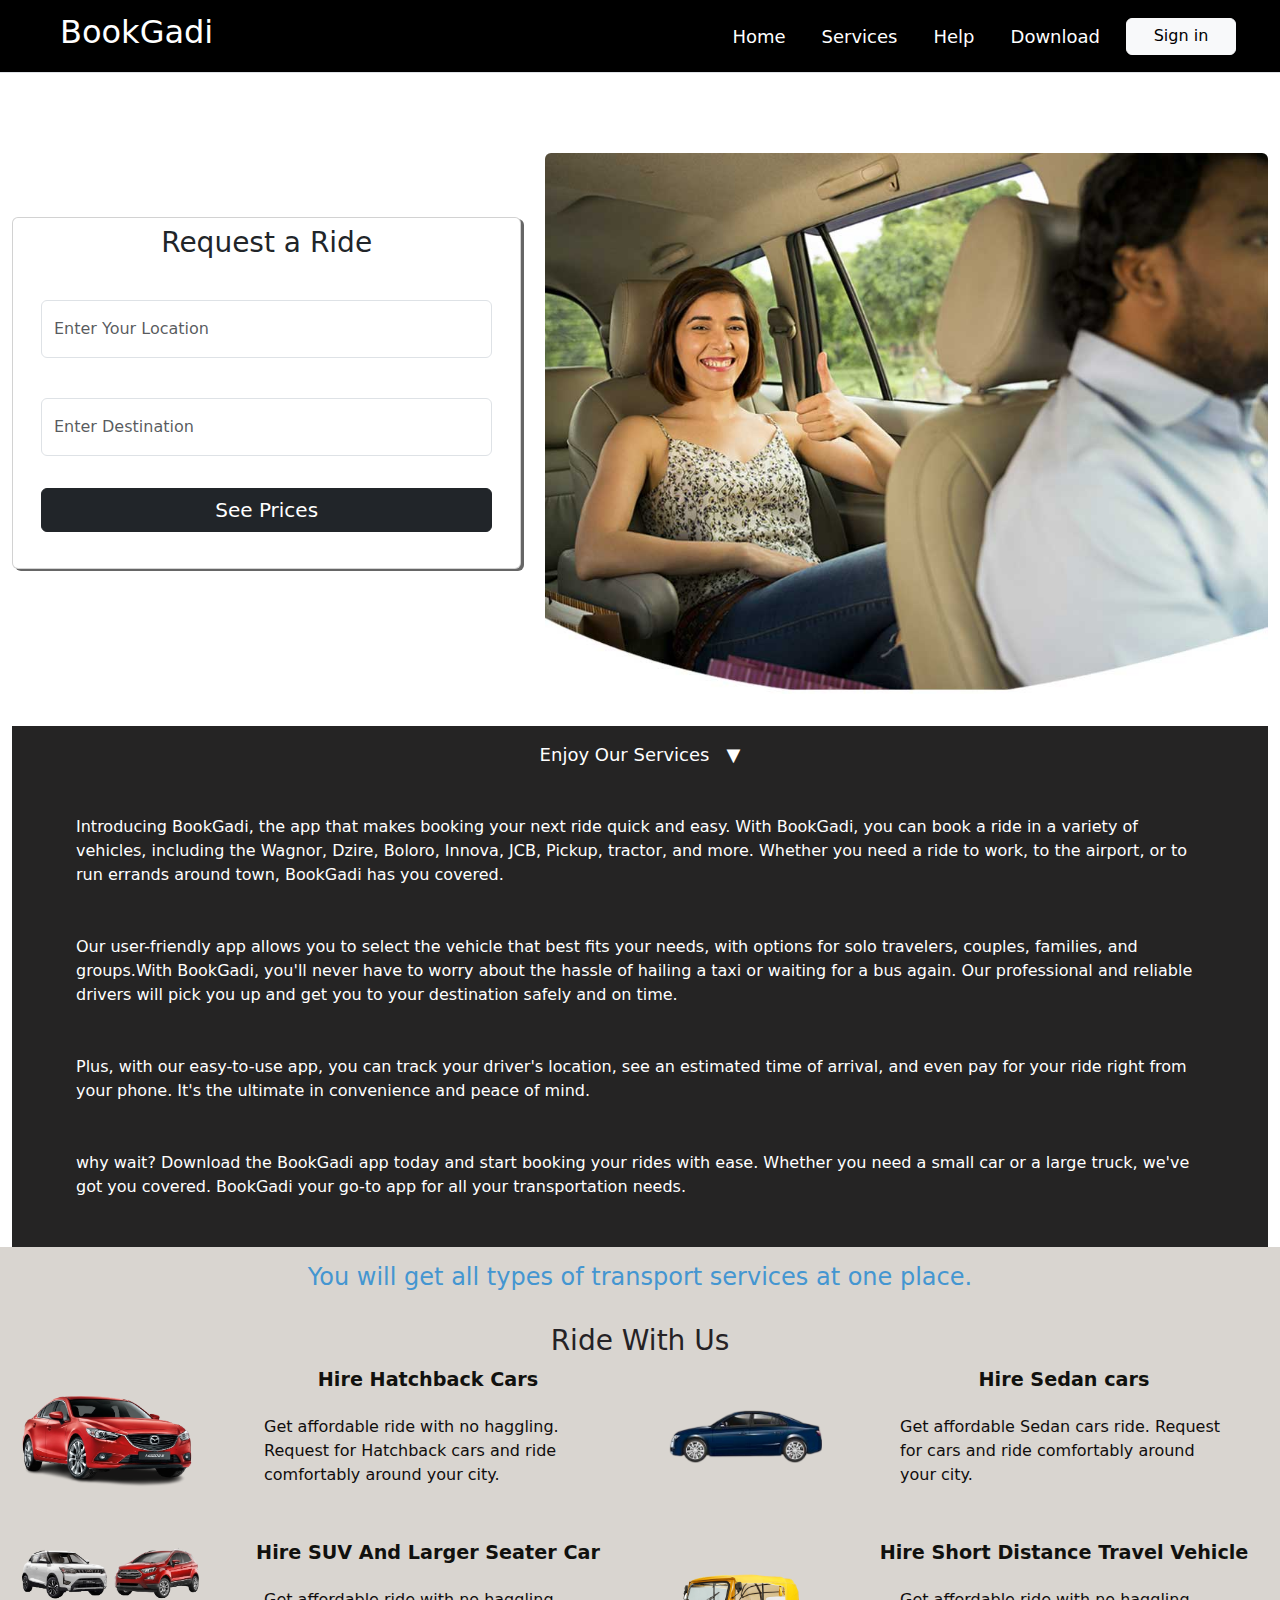
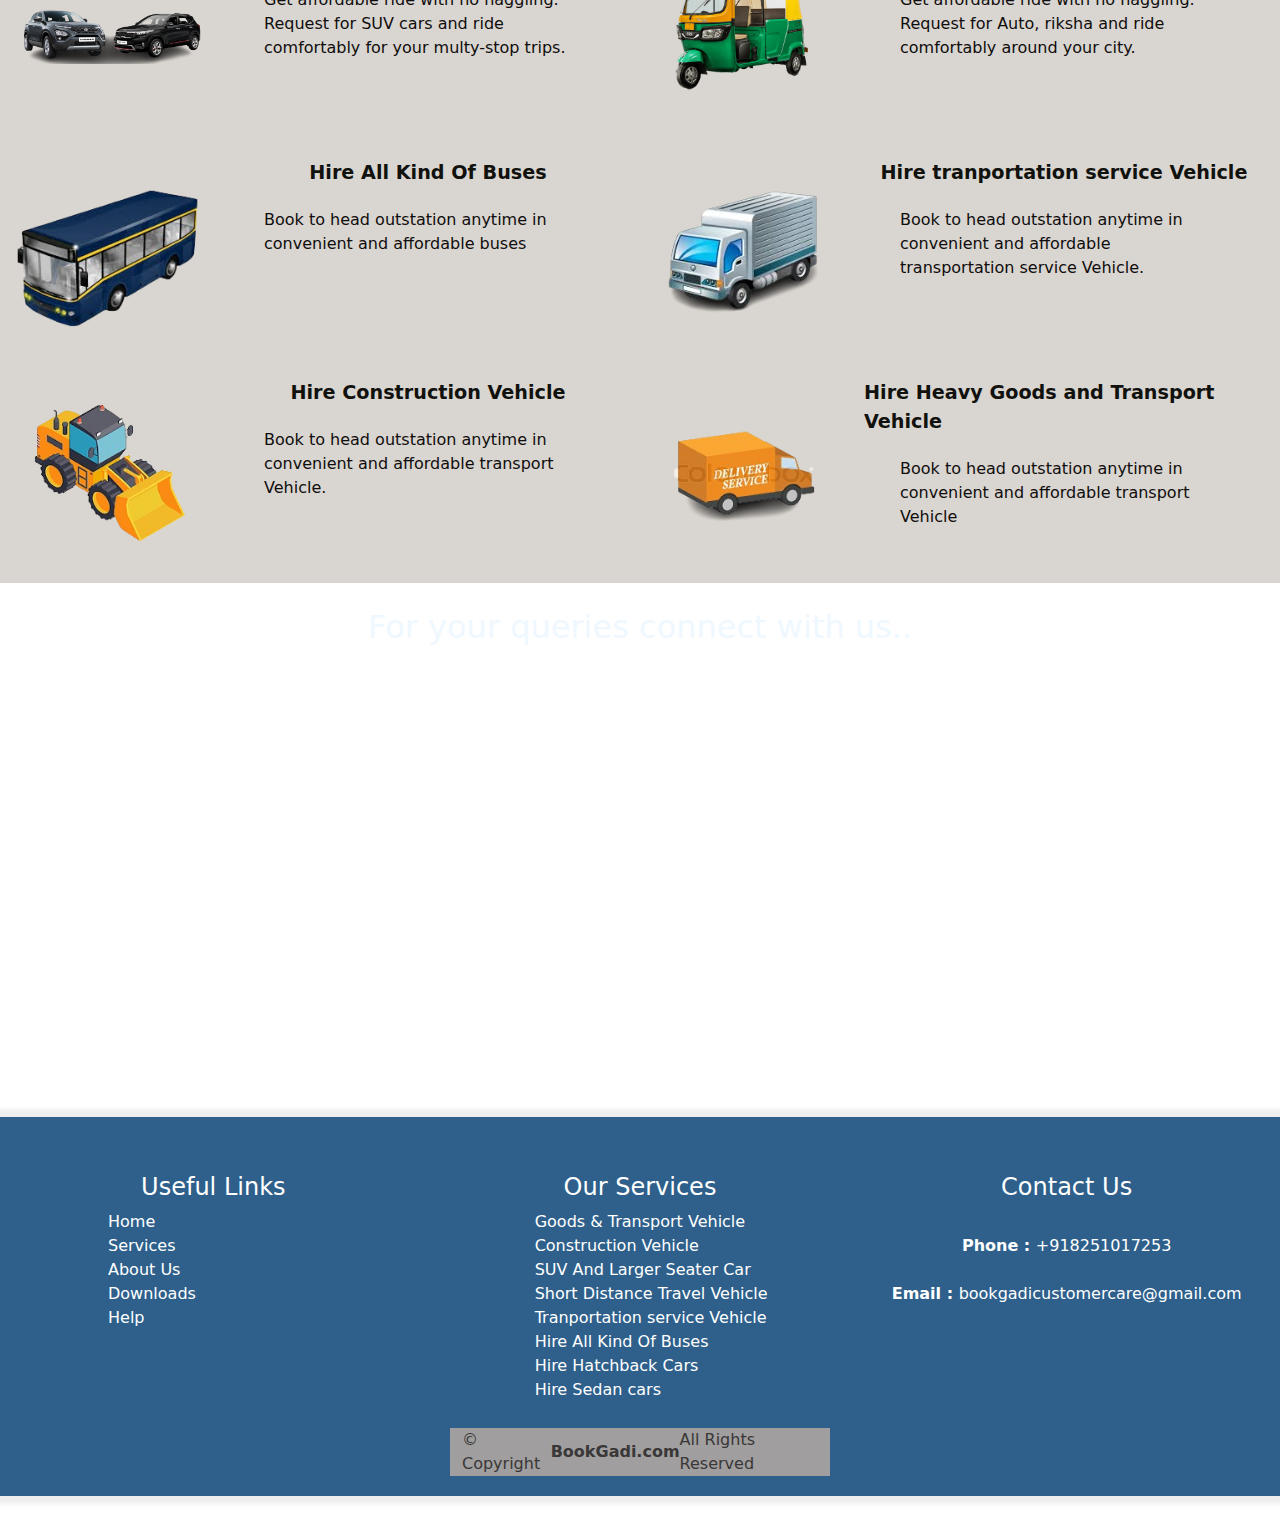
<file: index.html>
<!DOCTYPE html>
<html lang="en">

<head>
  <meta charset="UTF-8">
  <meta name="viewport" content="width=device-width, initial-scale=1.0">
  <title>BookGadi</title>
  <!--=============BOOTSTRAP CND LINK=================-->

  <link href="https://cdn.jsdelivr.net/npm/bootstrap@5.3.3/dist/css/bootstrap.min.css" rel="stylesheet"
    integrity="sha384-QWTKZyjpPEjISv5WaRU9OFeRpok6YctnYmDr5pNlyT2bRjXh0JMhjY6hW+ALEwIH" crossorigin="anonymous">
  <script src="https://cdn.jsdelivr.net/npm/bootstrap@5.3.3/dist/js/bootstrap.bundle.min.js"
    integrity="sha384-YvpcrYf0tY3lHB60NNkmXc5s9fDVZLESaAA55NDzOxhy9GkcIdslK1eN7N6jIeHz"
    crossorigin="anonymous"></script>
  <!--=============OWN CSS=================-->

  <link rel="stylesheet" href="style.css">

</head>

<body>
  <!--=============Navbar Started=================-->

    <nav class="navbar container-fluid navbar-expand-lg navbar-dark bg-black text-white border-bottom">
      <span class="container-fluid">
        <div class="navbar-brand ms-5 "><h2>BookGadi</h2>
        </div>
        <button class="navbar-toggler" type="button" data-bs-toggle="collapse" data-bs-target="#navbarNavDropdown"
          aria-controls="navbarNavDropdown" aria-expanded="false" aria-label="Toggle navigation">
          <span class="navbar-toggler-icon"></span>
        </button>
    
        <div class="collapse navbar-collapse" id="navbarNavDropdown">
          <ul class="navbar-nav ms-auto">
            <li class="nav-item ">
              <a class="nav-link  text-white" aria-current="page" href="index.html">Home</a>
            </li>
            <li class="nav-item">
              <a class="nav-link text-white" href="services.html">Services</a>
            </li>
            <li class="nav-item">
              <a class="nav-link text-white" href="contact.html">Help</a>
            </li>
            <li class="nav-item">
              <a class="nav-link text-white" href="https://play.google.com/store/apps/details?id=job.bookvahan">Download</a>
            </li>
            <Button class="btn signinbtn btn-light ms-2" > Sign in </Button>
    
          </ul>
        </div>
        </span>
    </nav>
    
   
  <!--=============Navbar End=================-->

  <!--===============main section body===================-->
  <section>
    <div class="container-fluid mt-5 h-100">
      <div class="row">
        <div class="col-lg-5">

          <div class="card container-fluid">
              <h3 class="text-center p-2">Request a Ride</h3>
            <div class="card-body">
              <form class="content" action="/action_page.php">
                <div class="input-group form-group">
                  <input type="text" class="form-control py-3 my-2" placeholder="Enter Your Location">
                </div>
                <br>
                <div class="input-group form-group">
                  <input type="text" class="form-control py-3 my-2" placeholder="Enter Destination">
                </div>
                <br>
                <div class="form-group ">
                  <a type="submit" class="btn btn-dark submitbtn" data-bs-toggle="modal"  data-bs-target="#exampleModal">See Prices</a>
                </div>
              </form>
            </div>
          </div>
        </div>
        <div class="col-lg-7 img">
          <img src="taxis.jpg" alt="" class="img-fluid rounded">
        </div>
      </div>
    </div>
</section>

  <!--===============section end==================-->


  <!--===============Our services contents starts==================-->

  <div class="container-fluid">
    <div class="para">
      <div class="heading"> 
        <a data-bs-toggle="collapse" data-bs-target="#collapseExample">Enjoy Our Services  &nbsp;&nbsp;▼ </a>
      </div>
    <p class="collapsebtn">
        Introducing BookGadi, the app that makes booking your next ride quick and easy. With BookGadi, you can book a
      ride in a variety of vehicles, including the Wagnor, Dzire, Boloro, Innova, JCB, Pickup, tractor, and more.
      Whether you need a ride to work, to the airport, or to run errands around town, BookGadi has you covered.
      </p>
      <p class="collapsebtn">
        Our user-friendly app allows you to select the vehicle that best fits your needs, with options for solo travelers,
        couples, families, and groups.With BookGadi, you'll never have to worry about the hassle of hailing a taxi or waiting for a bus again. Our
        professional and reliable drivers will pick you up and get you to your destination safely and on time.
      </p>
      <p class="collapsebtn">
        Plus, with our easy-to-use app, you can track your driver's location, see an estimated time of arrival, and
      even pay for your ride right from your phone. It's the ultimate in convenience and peace of mind.</p>

      <p class="collapsebtn">
        why wait? Download the BookGadi app today and start booking your rides with ease. Whether you need a small
      car or a large truck, we've got you covered. BookGadi your go-to app for all your transportation needs.</p>
    </div>
  </div>
      <div class=" services">
        <h4>You will get all types of transport services at one place.</h4>
      <div id="box" class=" row services-list">
        <h3>Ride With Us</h3>

        <div class="images col-lg-2 "><img src="hdbk-removebg-preview.png" alt="" class="img-fluid"></div>
        <div class="col-lg-4">
          <li><a href="">Hire Hatchback Cars</a>
            <p>Get affordable ride with no haggling. Request for Hatchback cars and ride comfortably around your city.
            </p>
          </li>
        </div>
        <div class="col-lg-2 "><img src="images (1).png" alt="" class="img-fluid"></div>
        <div class="col-lg-4">
          <li><a href=""> Hire Sedan cars</a>
            <p>Get affordable Sedan cars ride. Request for cars and ride comfortably around your city.</p>
          </li>
        </div>
      </div>
      <div id="box" class=" row services-list">
        <div class="col-lg-2 "><img src="suvs-removebg-preview.png" alt="" class="img-fluid"></div>
        <div class="col-lg-4">
          <li><a href="">Hire SUV And Larger Seater Car</a>
            <p>Get affordable ride with no haggling. Request for SUV cars and ride comfortably for your multy-stop
              trips.
            </p>
          </li>
        </div>
        <div class="col-lg-2"><img src="Auto1.png" alt="" class="img-fluid"></div>
        <div class="col-lg-4">
          <li><a href="">Hire Short Distance Travel Vehicle</a>
            <p>Get affordable ride with no haggling. Request for Auto, riksha and ride comfortably around your city.</p>
          </li>
         </div>
      </div>
      <div id="box" class="row services-list">
        <div class="col-lg-2 "><img src="bus.png" alt="" class="img-fluid"></div>
        <div class="col-lg-4">
          <li><a href="">Hire All Kind Of Buses</a>
            <p>Book to head outstation anytime in convenient and affordable buses</p>
          </li>
        </div>
        <div class="col-lg-2 "><img src="goods.png" alt="" class="img-fluid"></div>
        <div class="col-lg-4">
          <li><a href="">Hire tranportation service Vehicle</a>
            <p>Book to head outstation anytime in convenient and affordable transportation service Vehicle.</p>
          </li>
        </div>
      </div>
      <div id="box" class="row services-list">
        <div class="col-lg-2 "><img src="jcb.png" alt="" class="img-fluid"></div>
        <div class="col-lg-4">
          <li><a href="">Hire Construction Vehicle</a>
            <p>Book to head outstation anytime in convenient and affordable transport Vehicle.</p>
          </li>
        </div>
        <div class="col-lg-2 "><img src="good3.png" alt="" class="img-fluid"></div>
        <div class="col-lg-4">
          <li><a href="">Hire Heavy Goods and Transport Vehicle</a>
            <p>Book to head outstation anytime in convenient and affordable transport Vehicle</p>
          </li>
        </div>
      </div>
    </div>
    </div>
  <!--===============Our services ends==================-->

  <!--===============contacts starts here==================-->
  <div  class="container-fluid" id="main" style="background-image: url(https://t4.ftcdn.net/jpg/03/37/96/33/360_F_337963325_EJuPjWslX3vAFxJ59L3y1cm6IsSfo07s.jpg)" class="img-fluid">
    <div class="contacthead">
      <h2>For your queries connect with us..</h2>
    </div>
    <div  class="contactData">
      <h3>Contact us at: <a href="">+918251017253</a></h3>
    </div>
    <div class="contactData">
      <h3>Mail at: <a href="Mailto:bookgadicustomercare@gmail.com">bookgadicustomercare@gmail.com</a></h3>
    </div>
  </div>
    <!--===============contacts ends here==================-->

    <div class="container-fluid footer-top my-4"style="box-shadow: 0 0 4px 8px rgb(239, 238, 238);" >
      <div class="row pt-1">
        <div class="col-lg-4 footerList">
          <h4>Useful Links</h4>
          <ul class="ms-3" style="list-style: none;">
            <li><i class="bx ms-5 bx-chevron-right"></i> <a href="index.html">Home</a></li>
            <li><i class="bx ms-5 bx-chevron-right"></i> <a href="services.html">Services</a></li>
            <li><i class="bx ms-5 bx-chevron-right"></i> <a href="#">About Us</a></li>
            <li><i class="bx ms-5 bx-chevron-right"></i> <a href="https://play.google.com/store/apps/details?id=job.bookvahan">Downloads</a></li>
            <li><i class="bx ms-5 bx-chevron-right"></i> <a href="contact.html">Help</a></li>
          </ul>
        </div>
        <div class="col-lg-4 footerList ">
          <h4>Our Services</h4>
          <ul class="ms-3" style="list-style: none;">
            <li><i class="bx ms-5 bx-chevron-right"></i> <a  href="#">Goods & Transport Vehicle</a></li>
            <li><i class="bx ms-5 bx-chevron-right"></i> <a  href="#">Construction Vehicle</a></li>
            <li><i class="bx ms-5 bx-chevron-right"></i> <a  href="#">SUV And Larger Seater Car</a></li>
            <li><i class="bx ms-5 bx-chevron-right"></i> <a  href="#">Short Distance Travel Vehicle</a></li>
            <li><i class="bx ms-5 bx-chevron-right"></i> <a  href="#">Tranportation service Vehicle</a></li>
            <li><i class="bx ms-5 bx-chevron-right"></i> <a  href="#">Hire All Kind Of Buses</a></li>
            <li><i class="bx ms-5 bx-chevron-right"></i> <a  href="#">Hire Hatchback Cars</a></li>
            <li><i class="bx ms-5 bx-chevron-right"></i> <a  href="#">Hire Sedan cars</a></li>


          </ul>
        </div>
        <div class="col-lg-4 footerList">
          <h4>Contact Us</h4>
          <p style="text-align:center; color: white;">
            <br>
            <strong>Phone : </strong> +918251017253<br>
            <br>
            <strong>Email : </strong> bookgadicustomercare&#64;gmail.com
            <br>
          </p>
        </div>
      </div>
      <div  class="copyrt container-fluid ">
        &copy; Copyright <strong>
          <span> BookGadi.com </span>
        </strong> All Rights Reserved
      </div>
    </div>
  <!--===============JS CND link==================-->
 
</body>

</html>
</file>
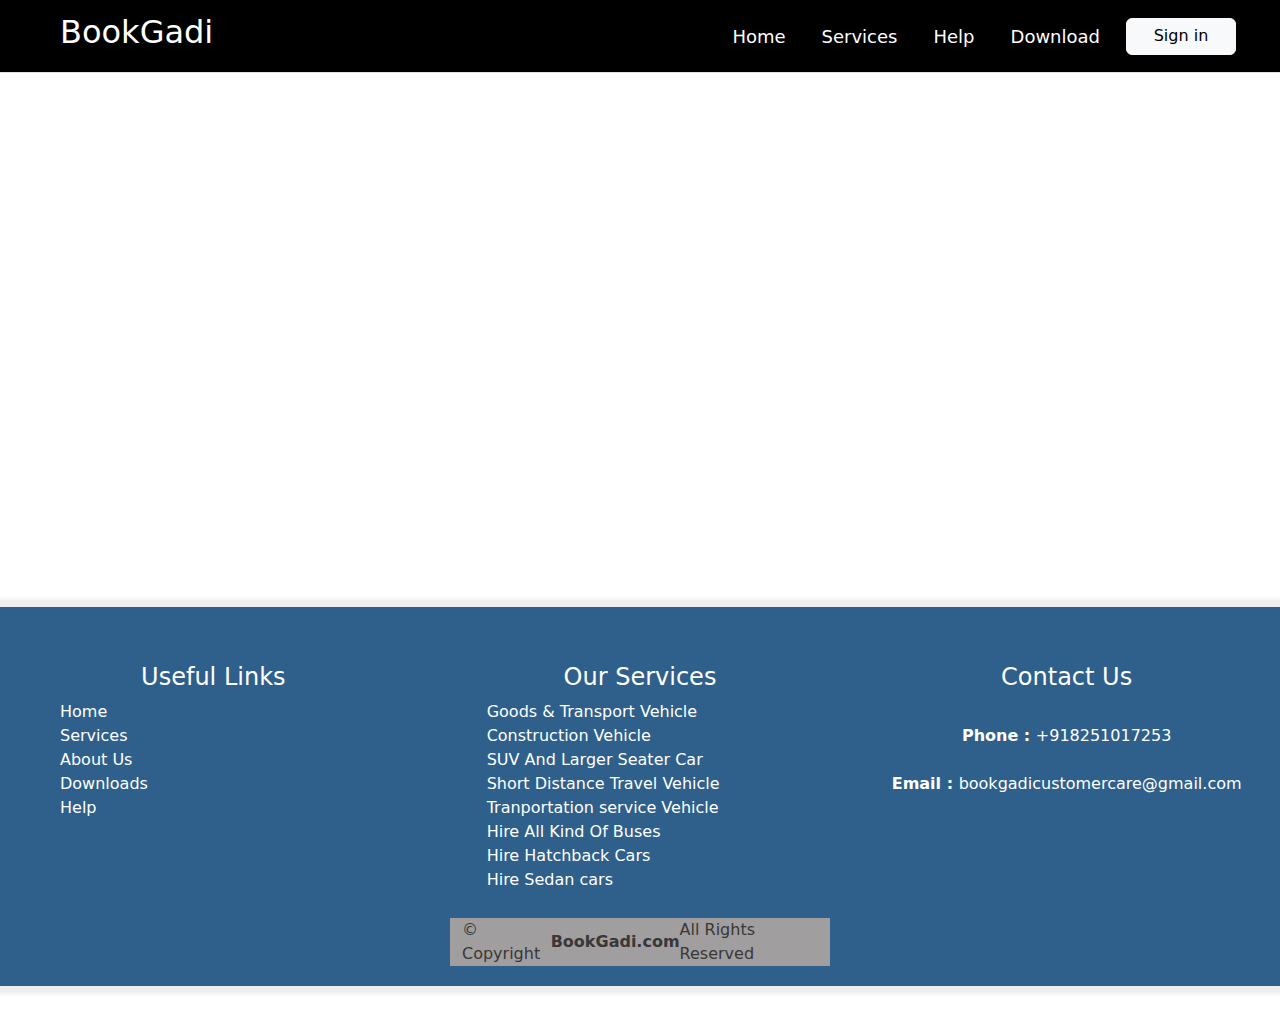
<file: contact.html>
<!DOCTYPE html>
<html lang="en">

<head>
  <meta charset="UTF-8">
  <meta name="viewport" content="width=device-width, initial-scale=1.0">
  <title>BookGadi</title>
  <!--=============BOOTSTRAP CND LINK=================-->

  <link href="https://cdn.jsdelivr.net/npm/bootstrap@5.3.3/dist/css/bootstrap.min.css" rel="stylesheet"
    integrity="sha384-QWTKZyjpPEjISv5WaRU9OFeRpok6YctnYmDr5pNlyT2bRjXh0JMhjY6hW+ALEwIH" crossorigin="anonymous">
  <script src="https://cdn.jsdelivr.net/npm/bootstrap@5.3.3/dist/js/bootstrap.bundle.min.js"
    integrity="sha384-YvpcrYf0tY3lHB60NNkmXc5s9fDVZLESaAA55NDzOxhy9GkcIdslK1eN7N6jIeHz"
    crossorigin="anonymous"></script>
  <!--=============OWN CSS=================-->

  <link rel="stylesheet" href="contact.css">
</head>

<body >
  <!--=============Navbar Started=================-->
  <nav class="navbar container-fluid navbar-expand-lg navbar-dark bg-black text-white border-bottom">
    <span class="container-fluid">
      <div class="navbar-brand ms-5 "><h2>BookGadi</h2>
      </div>
      <button class="navbar-toggler" type="button" data-bs-toggle="collapse" data-bs-target="#navbarNavDropdown"
        aria-controls="navbarNavDropdown" aria-expanded="false" aria-label="Toggle navigation">
        <span class="navbar-toggler-icon"></span>
      </button>
  
      <div class="collapse navbar-collapse" id="navbarNavDropdown">
        <ul class="navbar-nav ms-auto">
          <li class="nav-item ">
            <a class="nav-link  text-white" aria-current="page" href="index.html">Home</a>
          </li>
          <li class="nav-item">
            <a class="nav-link text-white" href="services.html">Services</a>
          </li>
          <li class="nav-item">
            <a class="nav-link text-white" href="contact.html">Help</a>
          </li>
          <li class="nav-item">
            <a class="nav-link text-white" href="https://play.google.com/store/apps/details?id=job.bookvahan">Download</a>
          </li>
          <Button class="btn signinbtn btn-light ms-2" > Sign in </Button>
  
        </ul>
      </div>
      </span>
  </nav>

 <!--===============contacts starts here==================-->
 <div  class="container-fluid" id="main" style="background-image: url(https://t4.ftcdn.net/jpg/03/37/96/33/360_F_337963325_EJuPjWslX3vAFxJ59L3y1cm6IsSfo07s.jpg)" class="img-fluid">
  <div class="contacthead">
    <h2 class="mt-2" style="text-align: center;color: #ffff;">For your queries connect with us..</h2>
  </div>
  <div  class="contactData">
    <h3>Contact us at: <a href="">+918251017253</a></h3>
  </div>
  <div class="contactData">
    <h3>Mail at: <a href="Mailto:bookgadicustomercare@gmail.com">bookgadicustomercare@gmail.com</a></h3>
  </div>
</div>
  <!--===============contacts ends here==================-->

    
  <div class="container-fluid footer-top my-4"style="box-shadow: 0 0 4px 8px rgb(239, 238, 238);" >
    <div class="row pt-1">
      <div class="col-lg-4 footerList">
        <h4>Useful Links</h4>
        <ul class="ms-3" style="list-style: none;">
          <li><i class="bx bx-chevron-right"></i> <a href="index.html">Home</a></li>
          <li><i class="bx bx-chevron-right"></i> <a href="services.html">Services</a></li>
          <li><i class="bx bx-chevron-right"></i> <a href="#">About Us</a></li>
          <li><i class="bx bx-chevron-right"></i> <a href="https://play.google.com/store/apps/details?id=job.bookvahan">Downloads</a></li>
          <li><i class="bx bx-chevron-right"></i> <a href="contact.html">Help</a></li>
        </ul>
      </div>
      <div class="col-lg-4 footerList ">
        <h4>Our Services</h4>
        <ul class="ms-3" style="list-style: none;">
          <li><i class="bx bx-chevron-right"></i> <a  href="#">Goods & Transport Vehicle</a></li>
          <li><i class="bx bx-chevron-right"></i> <a  href="#">Construction Vehicle</a></li>
          <li><i class="bx bx-chevron-right"></i> <a  href="#">SUV And Larger Seater Car</a></li>
          <li><i class="bx bx-chevron-right"></i> <a  href="#">Short Distance Travel Vehicle</a></li>
          <li><i class="bx bx-chevron-right"></i> <a  href="#">Tranportation service Vehicle</a></li>
          <li><i class="bx bx-chevron-right"></i> <a  href="#">Hire All Kind Of Buses</a></li>
          <li><i class="bx bx-chevron-right"></i> <a  href="#">Hire Hatchback Cars</a></li>
          <li><i class="bx bx-chevron-right"></i> <a  href="#">Hire Sedan cars</a></li>


        </ul>
      </div>
      <div class="col-lg-4 footerList">
        <h4>Contact Us</h4>
        <p style="text-align:center; color: white;">
          <br>
          <strong>Phone : </strong> +918251017253<br>
          <br>
          <strong>Email : </strong> bookgadicustomercare&#64;gmail.com
          <br>
        </p>
      </div>
    </div>
    <div  class="copyrt container-fluid ">
      &copy; Copyright <strong>
        <span> BookGadi.com </span>
      </strong> All Rights Reserved
    </div>
  </div>
<!--===============JS CND link==================-->

</body>

</html>
</file>
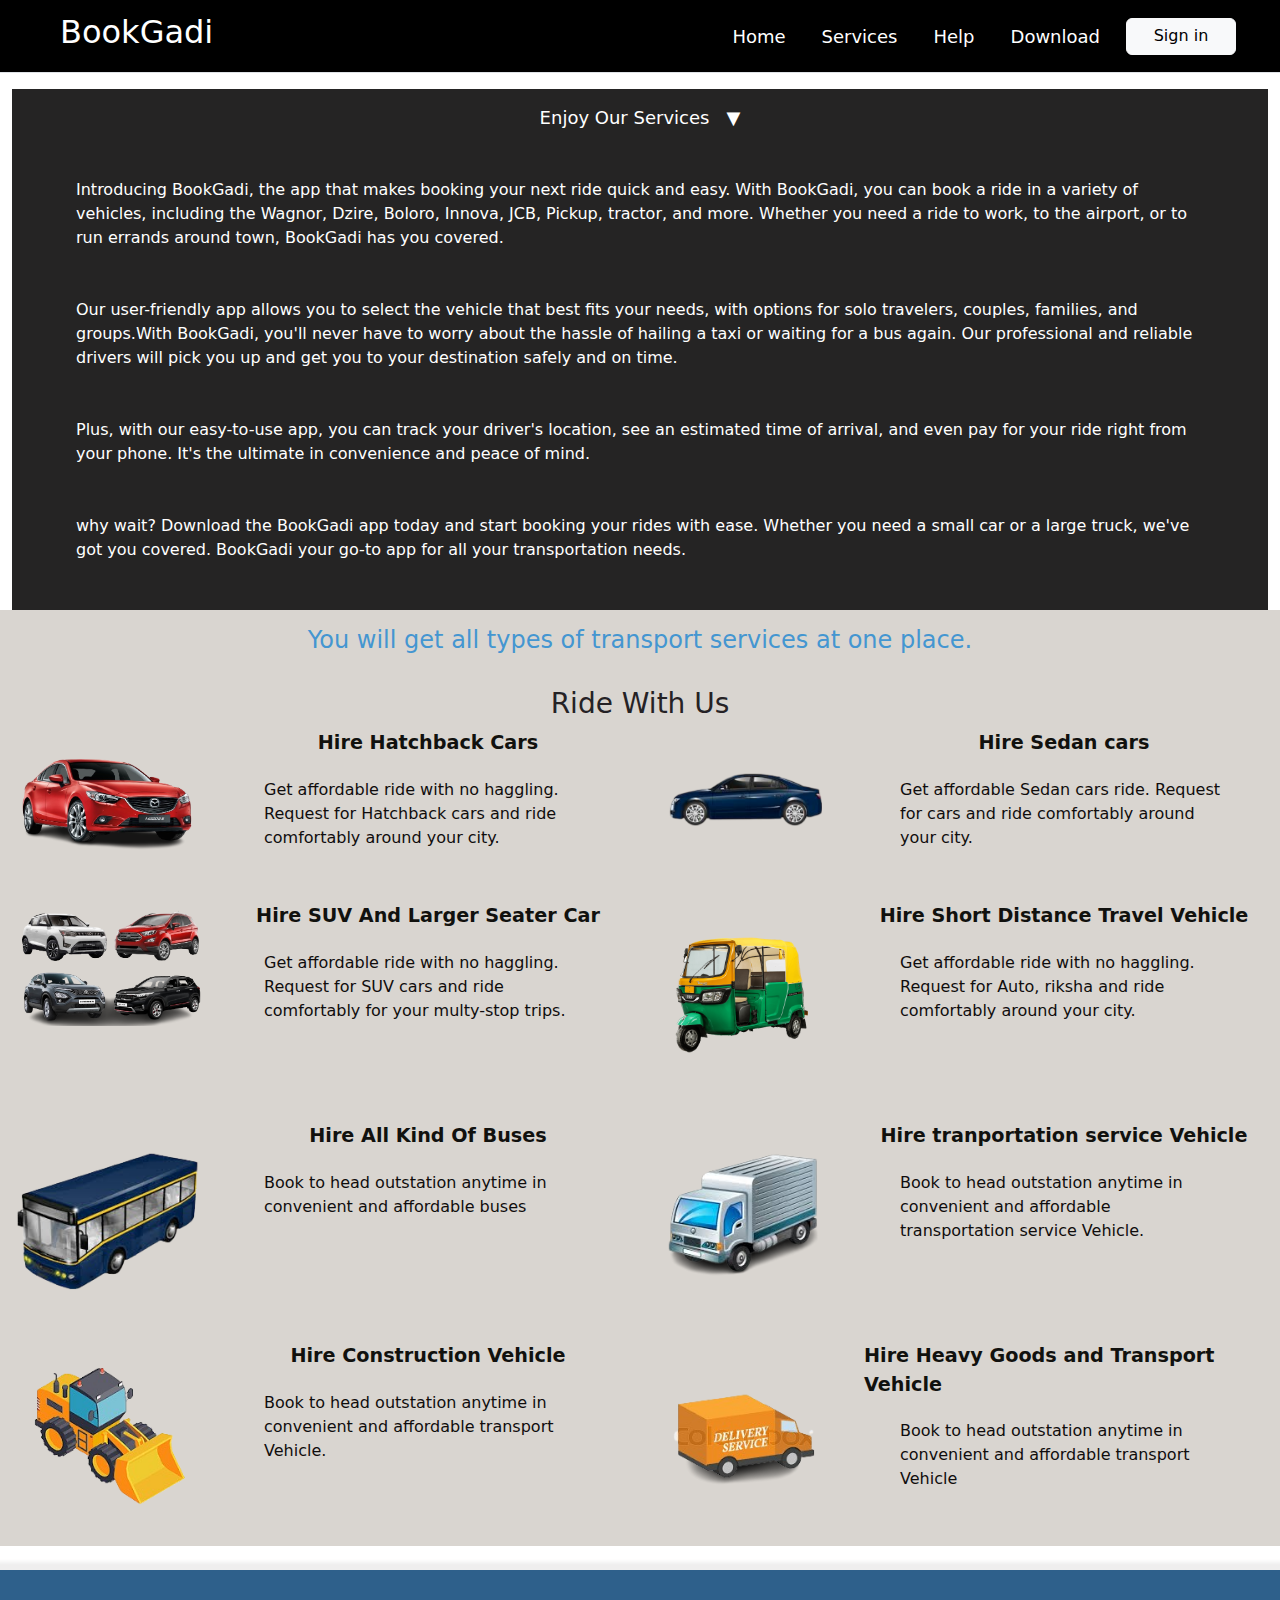
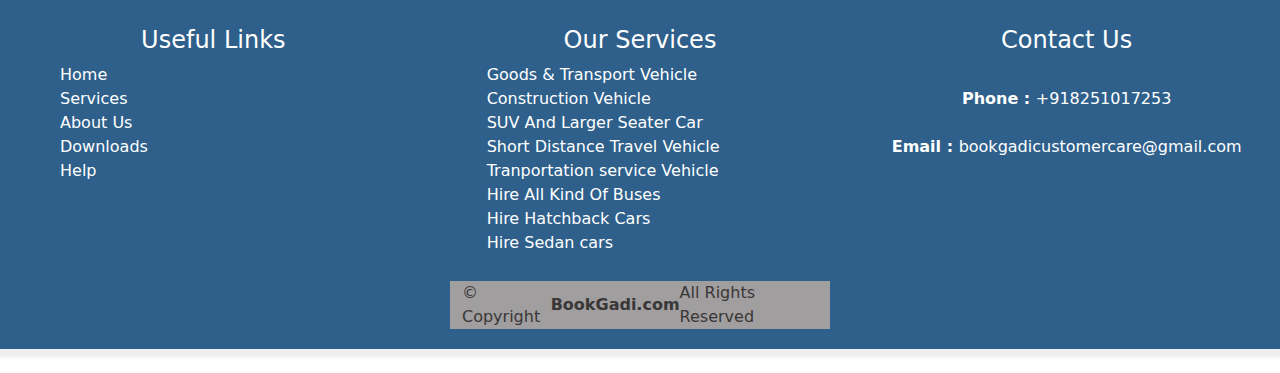
<file: services.html>
<!DOCTYPE html>
<html lang="en">

<head>
  <meta charset="UTF-8">
  <meta name="viewport" content="width=device-width, initial-scale=1.0">
  <title>BookGadi</title>
  <!--=============BOOTSTRAP CND LINK=================-->

  <link href="https://cdn.jsdelivr.net/npm/bootstrap@5.3.3/dist/css/bootstrap.min.css" rel="stylesheet"
    integrity="sha384-QWTKZyjpPEjISv5WaRU9OFeRpok6YctnYmDr5pNlyT2bRjXh0JMhjY6hW+ALEwIH" crossorigin="anonymous">
  <script src="https://cdn.jsdelivr.net/npm/bootstrap@5.3.3/dist/js/bootstrap.bundle.min.js"
    integrity="sha384-YvpcrYf0tY3lHB60NNkmXc5s9fDVZLESaAA55NDzOxhy9GkcIdslK1eN7N6jIeHz"
    crossorigin="anonymous"></script>
  <!--=============OWN CSS=================-->
  <link rel="stylesheet" href="service.css">
</head>
<body>
  <!--=============Navbar Started=================-->
    <nav class="navbar container-fluid navbar-expand-lg navbar-dark bg-black text-white border-bottom">
      <span class="container-fluid">
        <div class="navbar-brand ms-5 "><h2>BookGadi</h2>
        </div>
        <button class="navbar-toggler" type="button" data-bs-toggle="collapse" data-bs-target="#navbarNavDropdown"
          aria-controls="navbarNavDropdown" aria-expanded="false" aria-label="Toggle navigation">
          <span class="navbar-toggler-icon"></span>
        </button>
    
        <div class="collapse navbar-collapse" id="navbarNavDropdown">
          <ul class="navbar-nav ms-auto">
            <li class="nav-item ">
              <a class="nav-link  text-white" aria-current="page" href="index.html">Home</a>
            </li>
            <li class="nav-item">
              <a class="nav-link text-white" href="services.html">Services</a>
            </li>
            <li class="nav-item">
              <a class="nav-link text-white" href="contact.html">Help</a>
            </li>
            <li class="nav-item">
              <a class="nav-link text-white" href="https://play.google.com/store/apps/details?id=job.bookvahan">Download</a>
            </li>
            <Button class="btn signinbtn btn-light ms-2" > Sign in </Button>
    
          </ul>
        </div>
        </span>
    </nav>

   <!--===============Our services contents starts==================-->
   <div class="container-fluid">
    <div class="para">
      <div class="heading"> 
        <a data-bs-toggle="collapse" data-bs-target="#collapseExample">Enjoy Our Services  &nbsp;&nbsp;▼ </a>
      </div>
    <p class="collapsebtn">
        Introducing BookGadi, the app that makes booking your next ride quick and easy. With BookGadi, you can book a
      ride in a variety of vehicles, including the Wagnor, Dzire, Boloro, Innova, JCB, Pickup, tractor, and more.
      Whether you need a ride to work, to the airport, or to run errands around town, BookGadi has you covered.
      </p>
      <p class="collapsebtn">
        Our user-friendly app allows you to select the vehicle that best fits your needs, with options for solo travelers,
        couples, families, and groups.With BookGadi, you'll never have to worry about the hassle of hailing a taxi or waiting for a bus again. Our
        professional and reliable drivers will pick you up and get you to your destination safely and on time.
      </p>
      <p class="collapsebtn">
        Plus, with our easy-to-use app, you can track your driver's location, see an estimated time of arrival, and
      even pay for your ride right from your phone. It's the ultimate in convenience and peace of mind.</p>

      <p class="collapsebtn">
        why wait? Download the BookGadi app today and start booking your rides with ease. Whether you need a small
      car or a large truck, we've got you covered. BookGadi your go-to app for all your transportation needs.</p>
    </div>
  </div>
      <div class=" services">
        <h4>You will get all types of transport services at one place.</h4>
      <div id="box" class=" row services-list">
        <h3>Ride With Us</h3>

        <div class="images col-lg-2 "><img src="hdbk-removebg-preview.png" alt="" class="img-fluid"></div>
        <div class="col-lg-4">
          <li><a href="">Hire Hatchback Cars</a>
            <p>Get affordable ride with no haggling. Request for Hatchback cars and ride comfortably around your city.
            </p>
          </li>
        </div>
        <div class="col-lg-2 "><img src="images (1).png" alt="" class="img-fluid"></div>
        <div class="col-lg-4">
          <li><a href=""> Hire Sedan cars</a>
            <p>Get affordable Sedan cars ride. Request for cars and ride comfortably around your city.</p>
          </li>
        </div>
      </div>
      <div id="box" class=" row services-list">
        <div class="col-lg-2 "><img src="suvs-removebg-preview.png" alt="" class="img-fluid"></div>
        <div class="col-lg-4">
          <li><a href="">Hire SUV And Larger Seater Car</a>
            <p>Get affordable ride with no haggling. Request for SUV cars and ride comfortably for your multy-stop
              trips.
            </p>
          </li>
        </div>
        <div class="col-lg-2"><img src="Auto1.png" alt="" class="img-fluid"></div>
        <div class="col-lg-4">
          <li><a href="">Hire Short Distance Travel Vehicle</a>
            <p>Get affordable ride with no haggling. Request for Auto, riksha and ride comfortably around your city.</p>
          </li>
         </div>
      </div>
      <div id="box" class="row services-list">
        <div class="col-lg-2 "><img src="bus.png" alt="" class="img-fluid"></div>
        <div class="col-lg-4">
          <li><a href="">Hire All Kind Of Buses</a>
            <p>Book to head outstation anytime in convenient and affordable buses</p>
          </li>
        </div>
        <div class="col-lg-2 "><img src="goods.png" alt="" class="img-fluid"></div>
        <div class="col-lg-4">
          <li><a href="">Hire tranportation service Vehicle</a>
            <p>Book to head outstation anytime in convenient and affordable transportation service Vehicle.</p>
          </li>
        </div>
      </div>
      <div id="box" class="row services-list">
        <div class="col-lg-2 "><img src="jcb.png" alt="" class="img-fluid"></div>
        <div class="col-lg-4">
          <li><a href="">Hire Construction Vehicle</a>
            <p>Book to head outstation anytime in convenient and affordable transport Vehicle.</p>
          </li>
        </div>
        <div class="col-lg-2 "><img src="good3.png" alt="" class="img-fluid"></div>
        <div class="col-lg-4">
          <li><a href="">Hire Heavy Goods and Transport Vehicle</a>
            <p>Book to head outstation anytime in convenient and affordable transport Vehicle</p>
          </li>
        </div>
      </div>
    </div>
    </div>
  <!--===============Our services ends==================-->


  <div class="container-fluid footer-top my-4"style="box-shadow: 0 0 4px 8px rgb(239, 238, 238);" >
    <div class="row pt-1">
      <div class="col-lg-4 footerList">
        <h4>Useful Links</h4>
        <ul class="ms-3" style="list-style: none;">
          <li><i class="bx bx-chevron-right"></i> <a href="index.html">Home</a></li>
          <li><i class="bx bx-chevron-right"></i> <a href="services.html">Services</a></li>
          <li><i class="bx bx-chevron-right"></i> <a href="#">About Us</a></li>
          <li><i class="bx bx-chevron-right"></i> <a href="https://play.google.com/store/apps/details?id=job.bookvahan">Downloads</a></li>
          <li><i class="bx bx-chevron-right"></i> <a href="contact.html">Help</a></li>
        </ul>
      </div>
      <div class="col-lg-4 footerList ">
        <h4>Our Services</h4>
        <ul class="ms-3" style="list-style: none;">
          <li><i class="bx bx-chevron-right"></i> <a  href="#">Goods & Transport Vehicle</a></li>
          <li><i class="bx bx-chevron-right"></i> <a  href="#">Construction Vehicle</a></li>
          <li><i class="bx bx-chevron-right"></i> <a  href="#">SUV And Larger Seater Car</a></li>
          <li><i class="bx bx-chevron-right"></i> <a  href="#">Short Distance Travel Vehicle</a></li>
          <li><i class="bx bx-chevron-right"></i> <a  href="#">Tranportation service Vehicle</a></li>
          <li><i class="bx bx-chevron-right"></i> <a  href="#">Hire All Kind Of Buses</a></li>
          <li><i class="bx bx-chevron-right"></i> <a  href="#">Hire Hatchback Cars</a></li>
          <li><i class="bx bx-chevron-right"></i> <a  href="#">Hire Sedan cars</a></li>


        </ul>
      </div>
      <div class="col-lg-4 footerList">
        <h4>Contact Us</h4>
        <p style="text-align:center; color: white;">
          <br>
          <strong>Phone : </strong> +918251017253<br>
          <br>
          <strong>Email : </strong> bookgadicustomercare&#64;gmail.com
          <br>
        </p>
      </div>
    </div>
    <div  class="copyrt container-fluid ">
      &copy; Copyright <strong>
        <span> BookGadi.com </span>
      </strong> All Rights Reserved
    </div>
  </div>
  <!--===============JS CND link==================-->
</body>
 </html>
</file>
<file: style.css>
/* make margin padding zero for body tag*/
* {
  margin: 0px;
  padding: 0px;
  text-decoration: none;
  box-sizing: border-box;
}
.signinbtn{
  width: 110px;
  padding: 5px;
  font-size: 16px;
  margin-right: 2rem;
} 
  .signinbtn:hover{
    color: rgb(252, 247, 247);
    background-color: rgb(12, 10, 10);

  }
  .nav-link{
    font-size: 18px;
    margin: 0 10px;
    padding: 5px 10px;
  }
  .nav-link:hover{
    border: 1px solid rgb(242, 239, 239);
    color: rgb(7, 7, 7);
    border-radius: 5px;
  }


/* styling for main section area */
.card .main{
  max-width: 400px;
  display: flex;
  justify-content: center;
  align-items: center;
  border-radius: 4px;
}
.card{
  margin-top: 6rem;
  box-shadow: 3px 2px 0 rgba(0 ,0, 0, 0.6);


}
.card-body{
  margin-bottom: 20px;
 
}
/* styling for button*/
.submitbtn{
  display: flex;
  justify-content: center;
  align-items: center;
  font-size: 20px;
  
}

.submitbtn:hover {
  color: rgb(13, 13, 13);
  background-color: #ffff;
}

.img {
  margin-top: 2rem;
  margin-bottom: 1rem;
}

/* Service styling*/

.para {
  padding-bottom: 1rem;
  background-color: #252424;
  color: #fff;
  margin-top: 1rem;

}

.heading {
  padding: 15px;
  margin-bottom: 10px;
  text-align: center;
}

.heading a {
  text-decoration: none;
  font-size: large;
  color: #ffff;
}

.collapsebtn {
  padding:1rem 1rem;
  color: white;
  text-align: left;
  margin: 1rem 3rem;
}
/* ---------------------- */
.services{
  background-color: rgb(217, 213, 208);
  padding: 1rem 1rem;
}
.services-list{
  margin-top: 2rem;

}
.services-list h3 {
  color: rgb(37, 34, 37);
  text-align: center;
}

.services h4 {
  color: rgb(68, 150, 209);
  text-align: center;
  margin: auto;
}
/* .images {
display: flex;

} */

#box .col-lg-4 li {
  list-style: none;

}

#box .col-lg-4 li a {
  text-decoration: none;
  font-size: larger;
  font-weight: 600;
  color: rgb(17, 17, 14);
  display: flex;
  align-items: center;
  justify-content: center;
}

#box .col-lg-4 p {
  padding: 20px;
  color: rgb(16, 13, 13);
  display: flex;
  align-items: center;
  justify-content: center;
  text-align: left;
  margin: 0 1rem;
}

/* styling for contacts*/


.contacthead h2 {
  padding: 5px;
  color: aliceblue;
  text-align: center;
}

.contacthead {
  margin-bottom: 3rem;
  padding: 10px 0;
}

.contactData {
  width: 100%;
  color: white;
  padding: 20px 30px;
  display: flex;
  align-items: center;
  justify-content: center;
}
.contactData a{
  text-decoration: none;
  color: #fff;
}

#main {
  min-height: 500px;
  margin-top: 10px;
  background-image: url("https://t4.ftcdn.net/jpg/03/37/96/33/360_F_337963325_EJuPjWslX3vAFxJ59L3y1cm6IsSfo07s.jpg");
  background-size: cover;
  background-repeat: no-repeat;
  width: 100%;
}

/*========footer section======*/
/* Add a gray background color and some padding to the footer */
/* .para {
  background-color: #252424;
  color: #fff;
  margin: 1rem 2rem;

}

.heading {
  padding: 15px;
  margin-bottom: 10px;
  text-align: center;
}

.heading a {
  text-decoration: none;
  font-size: large;
  color: #ffff;
}

.collapsebtn {
  padding:1rem 2rem;
  padding-bottom: 3rem;
  color: white;
  text-align: left;
  margin: 1rem 1rem;
  cursor: pointer;
} */
footer {
  padding-bottom: 1rem;
  min-height: 100vh;
}
.footer-top{
  background-color: rgb(46, 96, 139);
  padding-top: 20px;
  padding-bottom: 20px;
  
}
.footerList{
 margin-top: 2rem;
}
.footerList h4{
  text-align: center;
  color: #fff;
}
.footerList ul li a{
  color: #fff;
  text-decoration: none;
  text-align: center;
}
.copyrt{
  background-color: #a09e9e;
  max-width: 380px;
  display: flex;
  justify-content: center;
  align-items: center;
  color: #393737;
  margin-top: 10px;

}
@media (min-width:280px) and (max-width: 990px) {
    .card{
    margin-top: 1rem;
  }
  .collapsebtn{
    margin: 5px 5px;
    padding: 10px 20px;
  }
  .contacthead h2{
    font-size:20px;
  }
  .contactData{
    padding: 10px 10px;    
  }
  .contactData h3{
    font-size: 16px;
    padding: 10px 10px;
  }
  #main{
    min-height: 200px;
  }
  .contacthead{
    margin-bottom: 10px;
  }
 .copyrt{
  font-size: smaller;
 }
   
}
</file>
<file: contact.css>
/* make margin padding zero for body tag*/
* {
    margin: 0px;
    padding: 0px;
    text-decoration: none;
    box-sizing: border-box;
}

/* navbar styling*/
.signinbtn{
  width: 110px;
  padding: 5px;
  font-size: 16px;
  margin-right: 2rem;
} 
  .signinbtn:hover{
    color: rgb(252, 247, 247);
    background-color: rgb(12, 10, 10);

  }
  .nav-link{
    font-size: 18px;
    margin: 0 10px;
    padding: 5px 10px;
  }
  .nav-link:hover{
    border: 1px solid rgb(242, 239, 239);
    color: rgb(7, 7, 7);
    border-radius: 5px;
  }


  .contacthead {
    margin-bottom: 3rem;
    padding: 10px 0;
  }
  
  .contactData {
    width: 100%;
    color: white;
    padding: 20px 30px;
    display: flex;
    align-items: center;
    justify-content: center;
  }
  .contactData a{
    text-decoration: none;
    color: #fff;
  }
  
  #main {
    min-height: 500px;
    margin-top: 10px;
    background-image: url("https://t4.ftcdn.net/jpg/03/37/96/33/360_F_337963325_EJuPjWslX3vAFxJ59L3y1cm6IsSfo07s.jpg");
    background-size: cover;
    background-repeat: no-repeat;
    width: 100%;
  }
/*========footer section======*/
footer {
  background-color: rgb(46, 96, 139);
  padding-bottom: 0.5rem;
}

.footlist ul {
  list-style: none;

}

.footlist ul li {
  text-align: center;
  align-items: center;


}

.footlist ul li a {
  text-decoration: none;
  color: white;
  text-align: left;
}

.col-lg-4 p {
  color: white;
}
.copyrt{
  background-color: #a09e9e;
  width: 500px;
  display: flex;
  justify-content: center;
  align-items: center;
  color: #393737;

}
footer {
  padding-bottom: 1rem;
  min-height: 100vh;
}
.footer-top{
  background-color: rgb(46, 96, 139);
  padding-top: 20px;
  padding-bottom: 20px;
  
}
.footerList{
 margin-top: 2rem;
}
.footerList h4{
  text-align: center;
  color: #fff;
}
.footerList ul li a{
  color: #fff;
  text-decoration: none;
  text-align: center;
}
.copyrt{
  background-color: #a09e9e;
  max-width: 380px;
  display: flex;
  justify-content: center;
  align-items: center;
  color: #393737;
  margin-top: 10px;

}
@media (min-width:280px) and (max-width: 990px) {
  .card{
  margin-top: 1rem;
}
.collapsebtn{
  margin: 5px 5px;
  padding: 10px 20px;
}
.contacthead h2{
  font-size:20px;
}
.contactData{
  padding: 10px 10px;    
}
.contactData h3{
  font-size: 16px;
  padding: 10px 10px;
}
#main{
  min-height: 200px;
}
.contacthead{
  margin-bottom: 10px;
}
.copyrt{
font-size: smaller;
}
 
}
</file>
<file: service.css>
/* make margin padding zero for body tag*/
* {
    margin: 0px;
    padding: 0px;
    text-decoration: none;
    box-sizing: border-box;
}

/* navbar styling*/
.signinbtn{
  width: 110px;
  padding: 5px;
  font-size: 16px;
  margin-right: 2rem;
} 
  .signinbtn:hover{
    color: rgb(252, 247, 247);
    background-color: rgb(12, 10, 10);

  }
  .nav-link{
    font-size: 18px;
    margin: 0 10px;
    padding: 5px 10px;
  }
  .nav-link:hover{
    border: 1px solid rgb(242, 239, 239);
    color: rgb(7, 7, 7);
    border-radius: 5px;
  }
/* Service styling*/
.para {
  padding-bottom: 1rem;
  background-color: #252424;
  color: #fff;
  margin-top: 1rem;

}

.heading {
  padding: 15px;
  margin-bottom: 10px;
  text-align: center;
}

.heading a {
  text-decoration: none;
  font-size: large;
  color: #ffff;
}

.collapsebtn {
  padding:1rem 1rem;
  color: white;
  text-align: left;
  margin: 1rem 3rem;
}
/* ---------------------- */
.services{
  background-color: rgb(217, 213, 208);
  padding: 1rem 1rem;
}
.services-list{
  margin-top: 2rem;

}
.services-list h3 {
  color: rgb(37, 34, 37);
  text-align: center;
}

.services h4 {
  color: rgb(68, 150, 209);
  text-align: center;
  margin: auto;
}


/*========footer section======*/
  /* Add a gray background color and some padding to the footer */
  footer {
    background-color: rgb(46, 96, 139);
    padding-bottom: 0.5rem;
  }
  
  .footlist ul {
    list-style: none;
  
  }
  
  .footlist ul li {
    text-align: center;
    align-items: center;
  
  
  }
  
  .footlist ul li a {
    text-decoration: none;
    color: white;
    text-align: left;
  }
  
  .col-lg-4 p {
    color: white;
  }
  .copyrt{
    background-color: #a09e9e;
    width: 500px;
    display: flex;
    justify-content: center;
    align-items: center;
    color: #393737;
  
  }
  #box .col-lg-4 li {
    list-style: none;
  
  }
  
  #box .col-lg-4 li a {
    text-decoration: none;
    font-size: larger;
    font-weight: 600;
    color: rgb(17, 17, 14);
    display: flex;
    align-items: center;
    justify-content: center;
  }
  
  #box .col-lg-4 p {
    padding: 20px;
    color: rgb(16, 13, 13);
    display: flex;
    align-items: center;
    justify-content: center;
    text-align: left;
    margin: 0 1rem;
  }
  footer {
    padding-bottom: 1rem;
    min-height: 100vh;
  }
  .footer-top{
    background-color: rgb(46, 96, 139);
    padding-top: 20px;
    padding-bottom: 20px;
    
  }
  .footerList{
   margin-top: 2rem;
  }
  .footerList h4{
    text-align: center;
    color: #fff;
  }
  .footerList ul li a{
    color: #fff;
    text-decoration: none;
    text-align: center;
  }
  .copyrt{
    background-color: #a09e9e;
    max-width: 380px;
    display: flex;
    justify-content: center;
    align-items: center;
    color: #393737;
    margin-top: 10px;
  
  }
  @media (min-width:280px) and (max-width: 990px) {
      .card{
      margin-top: 1rem;
    }
    .collapsebtn{
      margin: 5px 5px;
      padding: 10px 20px;
    }
    .contacthead h2{
      font-size:20px;
    }
    .contactData{
      padding: 10px 10px;    
    }
    .contactData h3{
      font-size: 16px;
      padding: 10px 10px;
    }
    #main{
      min-height: 200px;
    }
    .contacthead{
      margin-bottom: 10px;
    }
   .copyrt{
    font-size: smaller;
   }
     
  }
</file>
